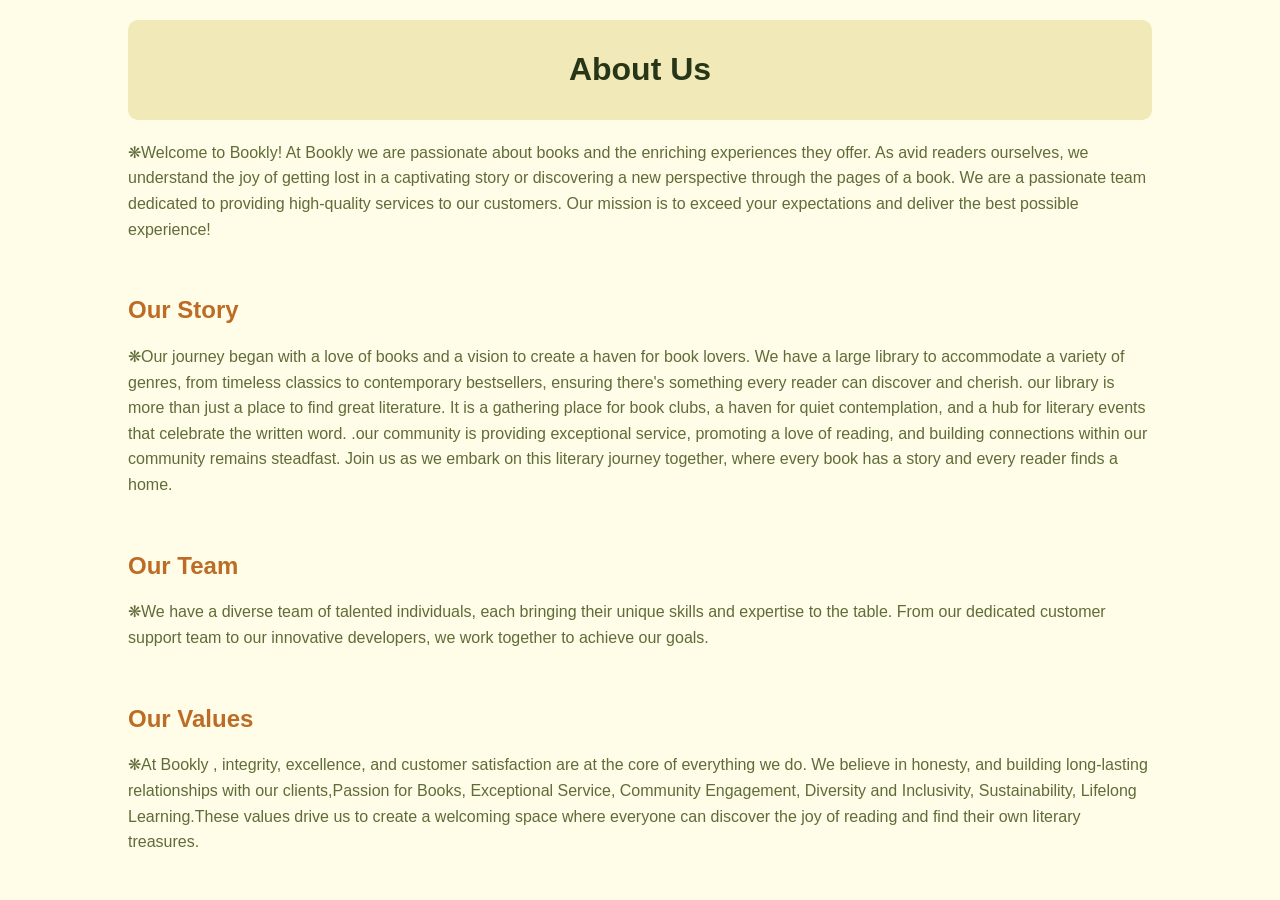
<file: Aboutuspage.html>
<!DOCTYPE html>
<html lang="en">
<head>
    <meta charset="UTF-8">
    <meta name="viewport" content="width=device-width, initial-scale=1.0">
    <title>About Us</title>
    <link rel="stylesheet" href="Aboutuspage.css">
</head>
<body>

<div class="container">
    <div class="heading-box">
        <h1> About Us </h1>
    </div>
    <div class="content">
    <p>❋Welcome to Bookly! At Bookly we are passionate about books and the enriching experiences they offer. As avid readers ourselves, we understand the joy of getting lost in a captivating story or discovering a new perspective through the pages of a book. We are a passionate team dedicated to providing high-quality services to our customers. Our mission is to exceed your expectations and deliver the best possible experience!</p>
    <br>
    <h2>Our Story</h2>
    <p>❋Our journey began with a love of books and a vision to create a haven for book lovers. We have a large library to accommodate a variety of genres, from timeless classics to contemporary bestsellers, ensuring there's something every reader can discover and cherish.
       our library is more than just a place to find great literature. It is a gathering place for book clubs, a haven for quiet contemplation, and a hub for literary events that celebrate the written word.
      .our community is  providing exceptional service, promoting a love of reading, and building connections within our community remains steadfast. Join us as we embark on this literary journey together, where every book has a story and every reader finds a home.</p>
    <br>
    <h2>Our Team</h2>
    <p>❋We have a diverse team of talented individuals, each bringing their unique skills and expertise to the table. From our dedicated customer support team to our innovative developers, we work together to achieve our goals.</p>
    <br>
    <h2>Our Values</h2>
    <p>❋At Bookly , integrity, excellence, and customer satisfaction are at the core of everything we do. We believe in honesty, and building long-lasting relationships with our clients,Passion for Books, Exceptional Service, Community Engagement, Diversity and Inclusivity, Sustainability, Lifelong Learning.These values drive us to create a welcoming space where everyone can discover the joy of reading and find their own literary treasures.</p>
    </div>
</div>

</body>
</html>
</file>
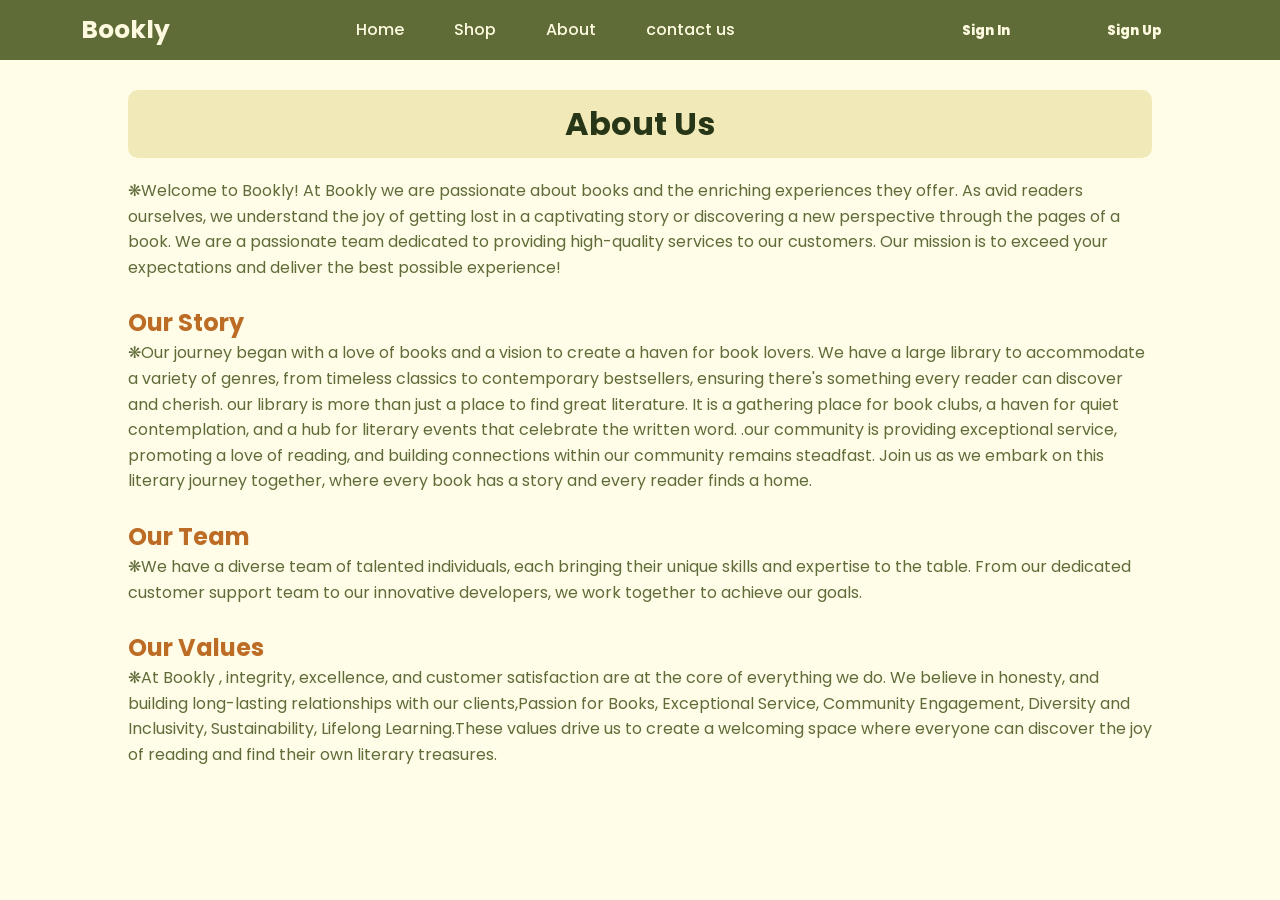
<file: public/html/Aboutuspage.html>
<!DOCTYPE html>
<html lang="en">
<head>
    <meta charset="UTF-8">
    <meta name="viewport" content="width=device-width, initial-scale=1.0">
    <title>About Us</title>
    <link rel="stylesheet" href="../css/Aboutuspage.css">
    <link rel="stylesheet" href="../css/nav.css">
    <link rel="icon" href="../Icon.jpeg">
</head>
<body>
    <nav class="nav">
        <div class="navlogo">
            <p>Bookly</p>
        </div>
        <div class="nav-menu">
            <ul>
                <li><a href="#"class="link active">Home</a></li>
                <li><a href="#"class="link">Shop</a></li>
                <li><a href="#"class="link">About</a></li>
                <li><a href="#"class="link">contact us</a></li>
            </ul>
        </div>
        <div class="nav-button">
            <button class="btn" id="loginBtn" >Sign In</button>
            <button class="btn" id="signUpBtn">Sign Up</button>
    </nav>

<div class="container">
    <div class="heading-box">
        <h1> About Us </h1>
    </div>
    <div class="content">
    <p>❋Welcome to Bookly! At Bookly we are passionate about books and the enriching experiences they offer. As avid readers ourselves, we understand the joy of getting lost in a captivating story or discovering a new perspective through the pages of a book. We are a passionate team dedicated to providing high-quality services to our customers. Our mission is to exceed your expectations and deliver the best possible experience!</p>
    <br>
    <h2>Our Story</h2>
    <p>❋Our journey began with a love of books and a vision to create a haven for book lovers. We have a large library to accommodate a variety of genres, from timeless classics to contemporary bestsellers, ensuring there's something every reader can discover and cherish.
    our library is more than just a place to find great literature. It is a gathering place for book clubs, a haven for quiet contemplation, and a hub for literary events that celebrate the written word.
    .our community is  providing exceptional service, promoting a love of reading, and building connections within our community remains steadfast. Join us as we embark on this literary journey together, where every book has a story and every reader finds a home.</p>
    <br>
    <h2>Our Team</h2>
    <p>❋We have a diverse team of talented individuals, each bringing their unique skills and expertise to the table. From our dedicated customer support team to our innovative developers, we work together to achieve our goals.</p>
    <br>
    <h2>Our Values</h2>
    <p>❋At Bookly , integrity, excellence, and customer satisfaction are at the core of everything we do. We believe in honesty, and building long-lasting relationships with our clients,Passion for Books, Exceptional Service, Community Engagement, Diversity and Inclusivity, Sustainability, Lifelong Learning.These values drive us to create a welcoming space where everyone can discover the joy of reading and find their own literary treasures.</p>
    </div>
</div>

</body>
</html>
</file>
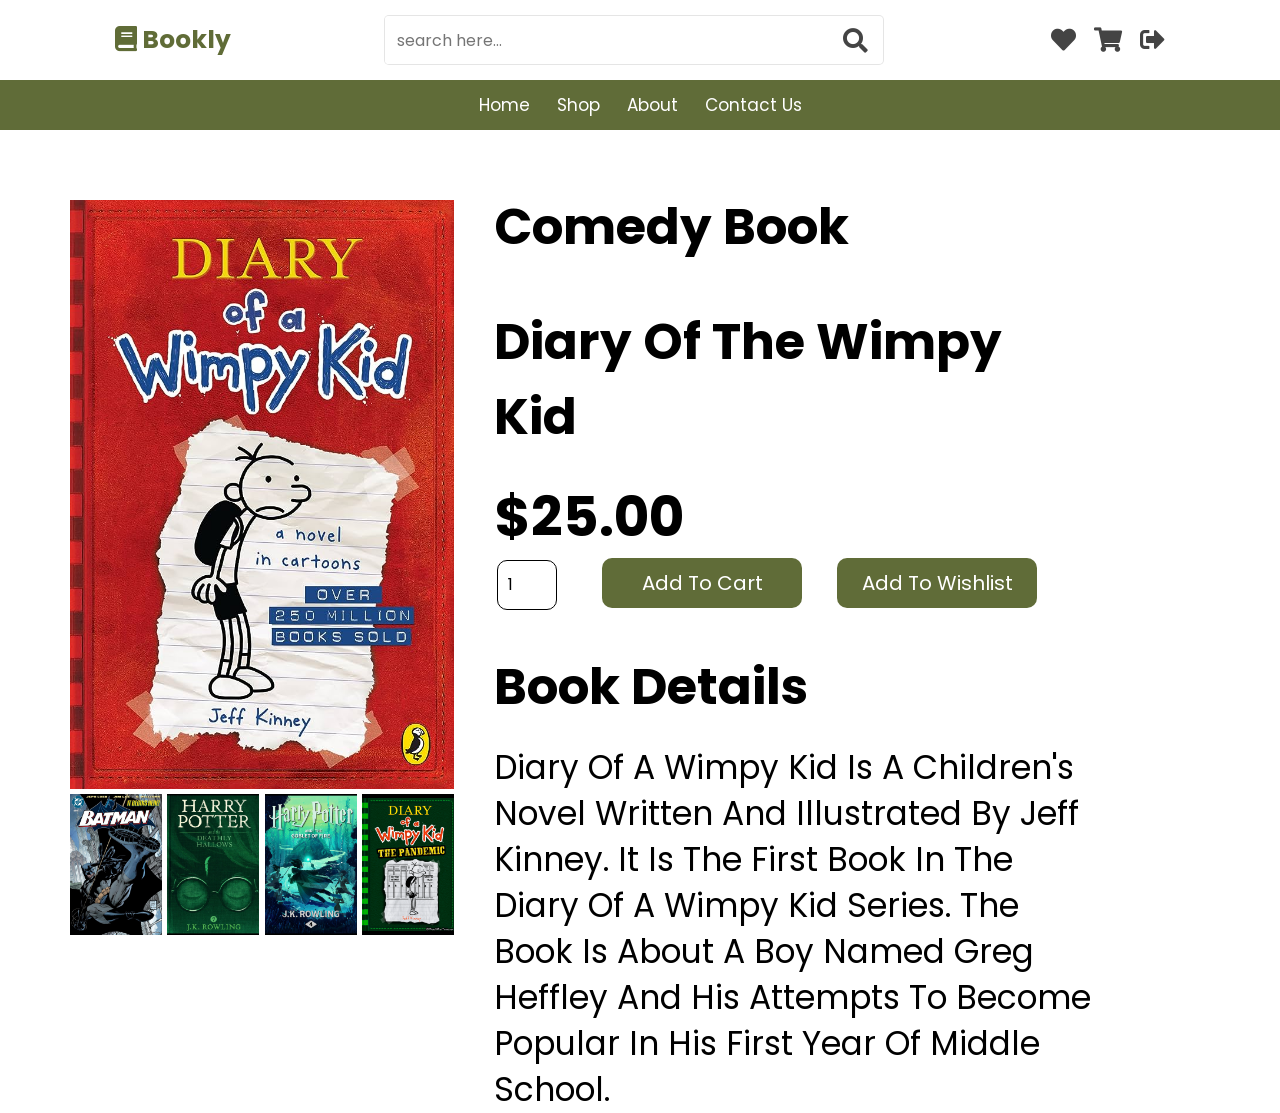
<file: public/html/bookDetail.html>
<!DOCTYPE html>

<html>
    <link rel="stylesheet" href="https://cdnjs.cloudflare.com/ajax/libs/font-awesome/5.15.4/css/all.min.css">
    <link rel="stylesheet" href="../css/bookDetail.css"> <!--WWWWWWAAAAAAARRRRRRNNNNNNIIIIIINNNNNNGGGGGGG-->
    <link rel="icon" href="../Icon.jpeg">
    <title>Bookly</title>
<head>

</head>

<body>

     <!--Two headers -->

    <!--First header -->
    <header class="header">
        <div class="header-1">
        
        <a href="#" class="logo"> <i class="fas fa-book"></i> bookly</a>
        
        <form action="" class="search-form">
        <input type="search" name="" placeholder="search here..." id="search-box">
        <label for="search-box" class="fas fa-search"></label>
        
        </form>
        
        <div class="icons">
        <div id="search-btn" class="fas fa-search"></div>
        <a href="wishlist.html" class="fas fa-heart"></a>
        <a href="cart.html" class="fas fa-shopping-cart"></a>
        <div id="logout-btn" class="fas fa-sign-out-alt"></div>
        </div>
        
        </div>
        
        <!--Second header -->
        
        <div class="header-2">
            <nav class="nav">
        
                <div class="nav-menu">
                        <a href="#"class="link active">Home</a>
                        <a href="shopPage.html"class="link">Shop</a>
                        <a href="#"class="link">About</a>
                        <a href="#"class="link">contact us</a>
                </div>
        
            </nav>
        </div>
        
            </header>

    <div id="bookDetails">

        <div class="single-book-image">
<img src="../booksImages/Book1.jpg" width="100%" id="MainImg" alt="">

<div class="small-img-group">


<div class="small-img-col">
<img src="../booksImages/Book6.jpeg" width="100%" class="small-img" alt="">
</div>

<div class="small-img-col">
<img src="../booksImages/Book5.jpeg" width="100%" class="small-img" alt="">
</div>

<div class="small-img-col">
    <img src="../booksImages/Book4.jpeg" width="100%" class="small-img" alt="">
    </div>

    <div class="small-img-col">
        <img src="../booksImages/Book3.png" width="100%" class="small-img" alt="">
        </div>

</div>

        </div>

        <div class="single-book-details">
<h6>Comedy Book</h6>
<h4>Diary Of The Wimpy Kid</h4>
<h2>$25.00</h2>
<input type="number" value="1">
<button class="normal1">Add To Cart</button>
<button class="normal2">Add To Wishlist</button>
<h4>Book Details</h4>
<span>
Diary of a Wimpy Kid is a children's novel written and illustrated by Jeff Kinney. 
It is the first book in the Diary of a Wimpy Kid series. 
The book is about a boy named Greg Heffley and his attempts to become popular in his first year of middle school.
</span>

        </div>

    </div>
</file>
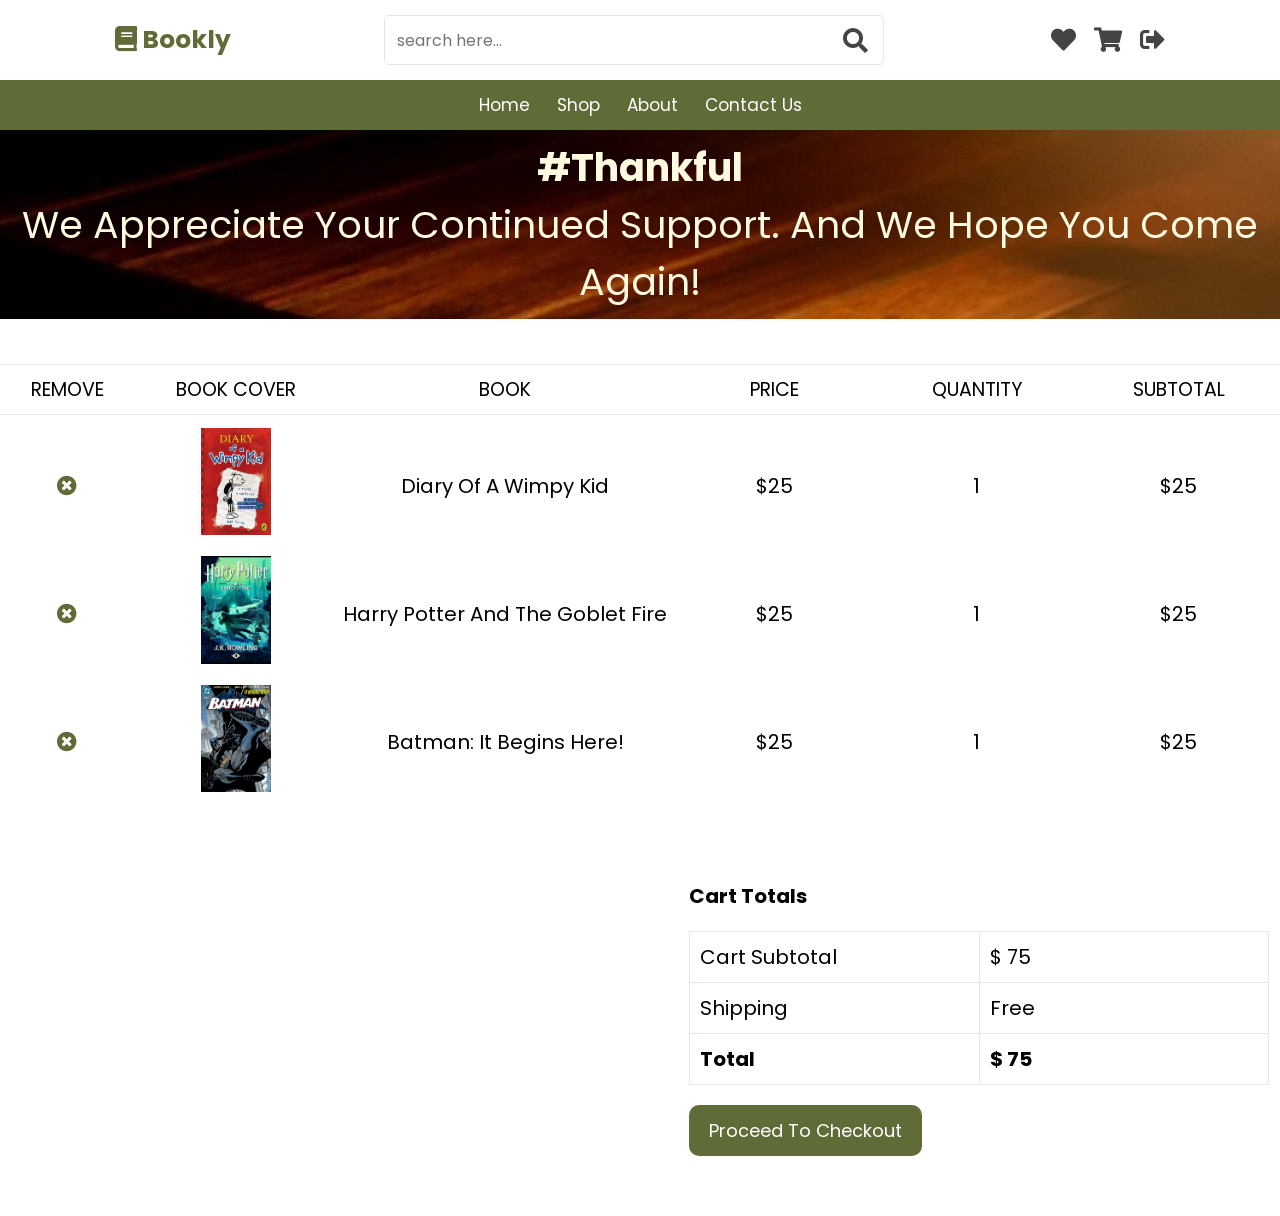
<file: public/html/cart.html>
<!DOCTYPE html>

<html>
    <link rel="stylesheet" href="https://cdnjs.cloudflare.com/ajax/libs/font-awesome/5.15.4/css/all.min.css">
    <link rel="stylesheet" href="../css/cart.css"> <!--WWWWWWAAAAAAARRRRRRNNNNNNIIIIIINNNNNNGGGGGGG-->
    <link rel="icon" href="../Icon.jpeg">
    <title>Bookly</title>
<head>

</head>

<body>

     <!--Two headers -->

    <!--First header -->
    <header class="header">
        <div class="header-1">
        
        <a href="#" class="logo"> <i class="fas fa-book"></i> bookly</a>
        
        <form action="" class="search-form">
        <input type="search" name="" placeholder="search here..." id="search-box">
        <label for="search-box" class="fas fa-search"></label>
        
        </form>
        
        <div class="icons">
        <div id="search-btn" class="fas fa-search"></div>
        <a href="wishlist.html" class="fas fa-heart"></a>
        <a href="cart.html" class="fas fa-shopping-cart"></a>
        <div id="logout-btn" class="fas fa-sign-out-alt"></div>
        </div>
        
        </div>
        
        <!--Second header -->
        
        <div class="header-2">
            <nav class="nav">
        
                <div class="nav-menu">
                        <a href="#"class="link active">Home</a>
                        <a href="shopPage.html"class="link">Shop</a>
                        <a href="#"class="link">About</a>
                        <a href="#"class="link">contact us</a>
                </div>
        
            </nav>
        </div>
        
            </header>

    <!-- Creating a banner -->

    <div id="banner">
        <h2>#thankful</h2>
        <p>We appreciate your continued support. And we hope you come again!</p>
        </div>

    <!-- Creating a table for the amount of books the user has bought -->

    <div id="cart">
<table width="100%">
<thead>
    <tr>
        <td>Remove</td>
        <td>Book Cover</td>
        <td>Book</td>
        <td>Price</td>
        <td>Quantity</td>
        <td>Subtotal</td>
    </tr>
</thead>
<tbody>
    <tr>
        <td><a href="#"><i class="fas fa-times-circle"></i></a></td>
        <td><img src="../booksImages/Book1.jpg" alt=""></td> <!--WWWWWWAAAAAAARRRRRRNNNNNNIIIIIINNNNNNGGGGGGG-->
        <td>Diary Of A Wimpy Kid</td>
        <td>$25</td>
        <td>1</td>
        <td>$25</td>
    </tr>

    <tr>
        <td><a href="#"><i class="fas fa-times-circle"></i></a></td>
        <td><img src="../booksImages/Book4.jpeg" alt=""></td> <!--WWWWWWAAAAAAARRRRRRNNNNNNIIIIIINNNNNNGGGGGGG-->
        <td>Harry Potter And The Goblet Fire</td>
        <td>$25</td>
        <td>1</td>
        <td>$25</td>
    </tr>

    <tr>
        <td><a href="#"><i class="fas fa-times-circle"></i></a></td>
        <td><img src="../booksImages/Book6.jpeg" alt=""></td> <!--WWWWWWAAAAAAARRRRRRNNNNNNIIIIIINNNNNNGGGGGGG-->
        <td>Batman: It Begins Here!</td>
        <td>$25</td>
        <td>1</td>
        <td>$25</td>
    </tr>
</tbody>

</table>

</div>

<!-- Cart add (total prices calculated for the items added inside the cart) -->

<div id="cart-add">
<div id="subtotal">

    <h3>Cart Totals</h3>
    <table>
<tr>
<td>Cart Subtotal</td>
<td>$ 75</td>

</tr>
<tr>
<td>Shipping</td>
<td>Free</td>
</tr>

<tr>
<td><strong>Total</strong></td>
<td><strong>$ 75</strong></td>
</tr>



</table>

<button class="normal">Proceed to checkout</button>


</div>

</div>




</body>
</html>
</file>
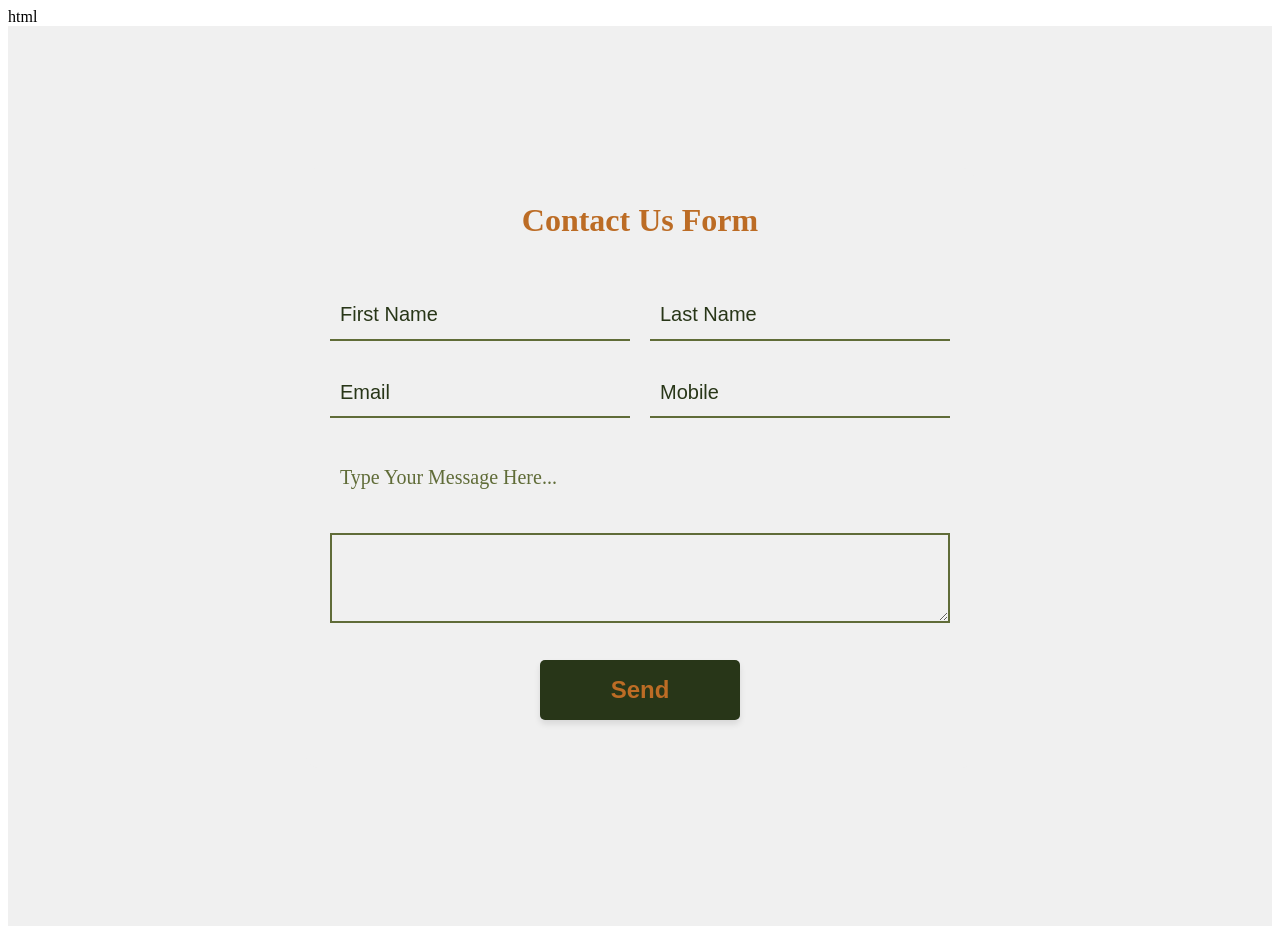
<file: public/html/contact us page.html>
html
<!DOCTYPE html>
<html lang="en">
  <head>
    <meta charset="UTF-8" />
    <meta name="viewport" content="width=device-width, initial-scale=1.0" />
    <title>Contact</title>
    <link rel="stylesheet" href="../css/contact us page.css" />
    <link rel="nav" href="../css/nav.css">
  </head>
  <body>
    <div class="container">
      <form>
        <h1>Contact Us Form</h1>
        <div class="inputField">
          <input type="text" id="firstName" required placeholder="First Name"  />
          <br>
          
          
        </div>
        <div class="inputField">
          <input type="text" id="lastName" required placeholder="Last Name" />
          <br>
          
        </div>
        <div class="inputField">
          <input type="email" id="email"required placeholder="Email"  />
          <br>
        </div>
        <div class="inputField">
          <input type="text" id="mobile" required placeholder="Mobile"  />
          <br>
        </div>
        <h4>Type Your Message Here...</h4>
        <textarea id="message" required></textarea>
        <input type="submit" value="Send" id="button" />
      </form>
    </div>
  </body>
</html>
</file>
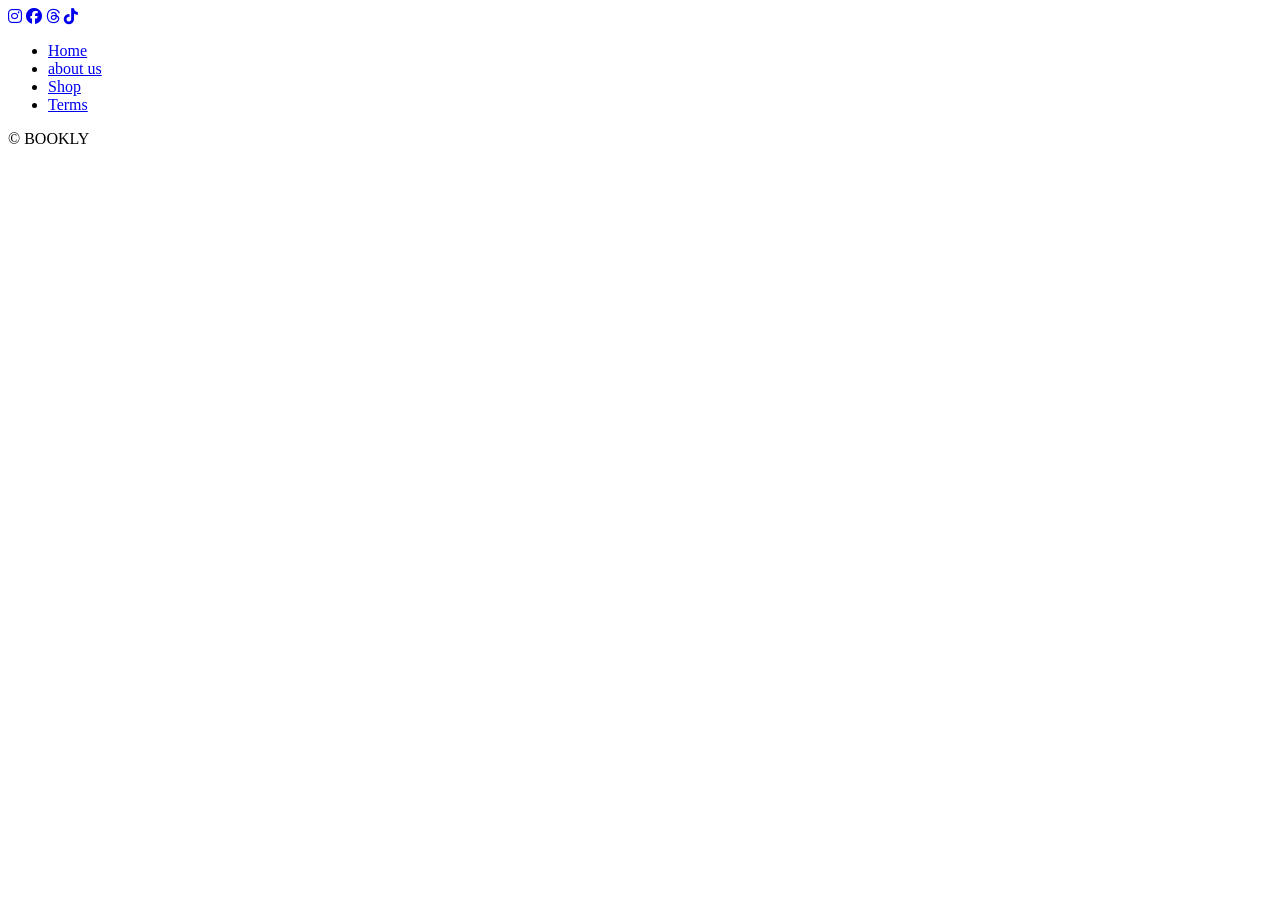
<file: public/html/footer.html>
<!DOCTYPE html>
<html lang="en">
<head>
    <meta charset="UTF-8">
    <meta name="viewport" content="width=device-width, initial-scale=1.0">
    <link rel="stylesheet" href="D:\Main\CSS\footer.css">
    <link rel="stylesheet" href="https://cdnjs.cloudflare.com/ajax/libs/font-awesome/6.5.2/css/all.min.css" integrity="sha512-SnH5WK+bZxgPHs44uWIX+LLJAJ9/2PkPKZ5QiAj6Ta86w+fsb2TkcmfRyVX3pBnMFcV7oQPJkl9QevSCWr3W6A==" crossorigin="anonymous" referrerpolicy="no-referrer" />
    <title>Document</title>

</head>
<body>
    <footer class="footer">
    <div class="social">
        <a href="#"><i class="fab fa-instagram"></i></a>
        <a href="#"><i class="fab fa-facebook"></i></a>
        <a href="#"><i class="fab fa-threads"></i></a>
        <a href="#"><i class="fab fa-tiktok"></i></a>
    </div>
    <ul class="list">
        <li>
            <a href="#">Home</a>
        </li>
        <li>
            <a href="#">about us</a>
        </li>
        <li>
            <a href="#">Shop</a>
        </li>

        <li>
            <a href="#">Terms</a>
        </li>

    </ul>
    <p class="copyright">
        &copy;	 BOOKLY    </p>

    </footer>
    
</body>
</html>
</file>
<file: Aboutuspage.css>
body {
    font-family: Arial, sans-serif;
    margin: 0;
    padding: 0;
    background-color: #fffce8;
    color: #283618;
}

.container {
    width: 80%;
    margin: 20px auto;
    opacity: 0;
    animation: fadeIn 1s ease-in-out forwards;
    animation-delay: 0.5s; 
}
@keyframes fadeIn {
    from {
        opacity: 0;
    }
    to {
        opacity: 1;
    }
}
.heading-box {
    background-color:#f1eab8;
    padding: 10px 20px;
    margin-bottom: 20px;
    border-radius: 10px; 
    animation: floatIn 1s ease-in-out forwards; 
    opacity: 0;
    transform: translateY(-50px);

}
@keyframes floatIn {
    from {
        opacity: 0;
        transform: translateY(-50px);
    }
    to {
        opacity: 1;
        transform: translateY(0);
    }
}

h1 {
    text-align: center;
    color: #283618;
}

h2 {
    color: #bc6c25;
}

p {
    line-height: 1.6;
    color:#606c38;
}
</file>
<file: public/css/Aboutuspage.css>
body {
    font-family: Arial, sans-serif;
    margin: 0;
    padding: 0;
    background-color: #fffce8;
    color: #283618;
}

.container {
    width: 80%;
    margin: 90px auto;
    opacity: 0;
    animation: fadeIn 1s ease-in-out forwards;
    animation-delay: 0.5s; 
}
@keyframes fadeIn {
    from {
        opacity: 0;
    }
    to {
        opacity: 1;
    }
}
.heading-box {
    background-color:#f1eab8;
    padding: 10px 20px;
    margin-bottom: 20px;
    border-radius: 10px; 
    animation: floatIn 1s ease-in-out forwards; 
    opacity: 0;
    transform: translateY(-50px);

}
@keyframes floatIn {
    from {
        opacity: 0;
        transform: translateY(-50px);
    }
    to {
        opacity: 1;
        transform: translateY(0);
    }
}
.navlogo p{

padding-top: 30px;
}
h1 {
    text-align: center;
    color: #283618;
}

h2 {
    color: #bc6c25;
}

p {
    line-height: 1.6;
    color:#606c38;
}
</file>
<file: public/css/nav.css>
/*This is from Google fon popins*/
@import url('https://fonts.googleapis.com/css2?family=Poppins:ital,wght@0,100;0,200;0,300;0,400;0,500;0,600;0,700;0,800;0,900;1,100;1,200;1,300;1,400;1,500;1,600;1,700;1,800;1,900&display=swap');
*{
    margin: 0px;
    padding: 0px;
    box-sizing: border-box;
    font-family: 'Poppins',sans-serif;
}
body{
    background-image: linear-gradient(to right, #DDA15E);
}
.wrapper{
    display: flex;
    justify-content: center;
    align-items: center;
    min-height: 110vh;

}
.nav{
    position: fixed;
    top: 0px;
    margin-top:-20px;
    display: flex;
    justify-content: space-around;
    width: 100%;
    height: 80px;
    line-height: 100px;
    background: linear-gradient( #606c38);
    background-color: #606c38;
    z-index: 999;


}
.navlogo p{
    color:#fefae0;
    font-size: 25px;
    font-weight: 700;
}
.nav-menu ul{
    display: flex;
}
.nav-menu ul li{
    list-style-type: none;
}
.nav-menu ul li:hover{
    text-decoration:underline;
    text-decoration-color: #fefae0;
}

.nav-menu ul li .link{
    text-decoration: none;
    font-weight: 500;
    color: #fefae0;
    padding-bottom:15px;/* padding-top: -5px;*/
    margin:0px 25px ;
}
.nav-button .btn{
    width: 130px;
    height: 40px;
    font-weight: 800;
    color: #fefae0; /* Lgreen */
    background:#606c38;
    border-radius: 40px;
    cursor:pointer;
    transition: .3 ease;
    border:none

}
#signUpBtn{
    margin-left: 15px;   
}
.btn:hover{
    background: rgba(221,161,94,0.6);
}
</file>
<file: public/css/bookDetail.css>
/*This is from Google fon popins*/
@import url('https://fonts.googleapis.com/css2?family=Poppins:ital,wght@0,100;0,200;0,300;0,400;0,500;0,600;0,700;0,800;0,900;1,100;1,200;1,300;1,400;1,500;1,600;1,700;1,800;1,900&display=swap');
*{
    margin: 0px;
    padding: 0px;
    box-sizing: border-box;
    font-family: 'Poppins',sans-serif;
    outline: none;
    border: none;
    text-decoration: none;
    text-transform: capitalize;
    transition:all .2s linear;
    transition:width none;
}

/* These are the two headers design */

.header-2 .nav{
    /*position: fixed;*/
    top: 0px;
    /*margin-top:-20px;*/
    display: flex;
    justify-content: space-around;
    width: 100%;
    height: 50px;
    /*line-height: 100px;*/
    background: linear-gradient( #606c38);
    background-color: #606c38;
    z-index: 999;


}

.header .header-2 .nav-menu{
    text-align:center;
}

.header .header-2 .nav-menu a{
    color:#fff;
    display: inline-block;
    padding:1.2rem;
    font-size:1.7rem;
}

.header .header-2 .nav-menu a:hover{

    background: rgba(221,161,94,0.6);
}

.nav-button .btn{
    width: 130px;
    height: 50px;
    font-weight: 800;
    color: #fefae0; /* Lgreen */
    background:#606c38;
    border-radius: 40px;
    cursor:pointer;
    transition: .3 ease;
    border:none;

}

:root{
--dark-moss-green: #606c38;
--pakistan-green: #283618ff;
--cornsilk: #fefae0ff;
--earth-yellow: #dda15eff;
--tigers-eye: #bc6c25ff;
--dark-moss-green: hsla(74, 32%, 32%, 1);
--pakistan-green: hsla(88, 38%, 15%, 1);
--cornsilk: hsla(52, 94%, 94%, 1);
--earth-yellow: hsla(32, 65%, 62%, 1);
--tigers-eye: hsla(28, 67%, 44%, 1);
--green:#27ae60;
--dark-color:#219150;
--black:#444;
--light-color:#666;
--border:.1rem solid rgba(0,0,0,.1);
--border-hover:.1rem solid var(--black);
--box-shadow:0.5rem 1rem rgba(0,0,0,.1);
}

html{
    font-size: 62.5%;
    overflow-x:hidden;
    scroll-padding-top: 5rem;
    scroll-behavior: smooth;
}

html::-webkit-scrollbar{
    width:1rem;
}

html::-webkit-scrollbar-track{
    background:transparent;
}

html::-webkit-scrollbar-thumb{
    background:var(--black);
}

.header .header-1{
    background:#fff;
    padding:1.5rem 9%;
    display:flex;
    align-items:center;
    justify-content: space-between;
}

.header .header-1 .logo{
    font-size:2.5rem;
    font-weight:bolder;
    color:var(--black);
}

.header .header-1 .logo{
    color:var(--dark-moss-green);
}

.header .header-1 .search-form{
    width:50rem;
    height:5rem;
    border:var(--border);
    overflow:hidden;
    background:#fff;
    display:flex;
    align-items:center;
    border-radius: .5rem;
}

.header .header-1 .search-form input{
    font-size: 1.6rem;
    padding:0 1.2rem;
    height:100%;
    width:100%;
    text-transform:none;
    color:var(--black);
}

.header .header-1 .search-form label{
    font-size: 2.5rem;
    padding-right:1.5rem;
    color:var(--black);
}

.header .header-1 .search-form label{
    font-size: 2.5rem;
    padding-right: 1.5rem;
    color:var(--black);
    cursor: pointer;
}

.header .header-1 .search-form label:hover{
    color:var(--earth-yellow);
}

.header .header-1 .icons div,
.header .header-1 .icons a{
    font-size:2.5rem;
    margin-left: 1.5rem;
    color:var(--black);
    cursor:pointer;
}

.header .header-1 .icons div:hover,
.header .header-1 .icons a:hover{
    color:var(--earth-yellow);
}

#search-btn{
    display:none;
}

/* Image group design */

#bookDetails {
    display: flex;
    margin-top:20px;
}

#bookDetails .single-book-image{

    width:30%;
    margin-top:50px;
    margin-left: 70px;

}

.small-img-group{
    display:flex;
    justify-content:space-between;
}

.small-img-col{
    flex-basis:24%;
    cursor:pointer;
}

/* Book details design */

.small-img-col {
    flex-basis:24%;
    cursor:pointer;
}

#bookDetails .single-book-details {
    width:50%;
    padding-top:40px;
    padding-left:40px;
    font-size:20px;
}

#bookDetails .single-book-details h6 {
    font-size:50px;
}

#bookDetails .single-book-details h4{
    padding:40px 0 20px 0;
    font-size:50px;
}

#bookDetails .single-book-details h2{
    font-size:55px;
}

#bookDetails .single-book-details input{
   width:50px;
   height:47px;
   padding-left:10px;
   font-size:16px;
   margin-right: 10px;
   margin-left:3px;
   border:1px solid black;
   border-radius: 10px;
   height:50px;
   width:60px;
}

#bookDetails .single-book-details input:hover{
   color:black;
 }

#bookDetails .single-book-details input:focus{
  outline:none;
  color:black;
 }

#bookDetails .single-book-details button{
    justify-content: space-between;
    font-size:20px;
    background:#606c38;
    color:#fff;
    border-radius: 10px;
    width:200px;
    height:50px;
    margin-left:5%;
    cursor:pointer;
 }

 #bookDetails .single-book-details button:hover{
    background:#283618;
 }

 #bookDetails .single-book-details span{
    font-size:33px;
    line-height:46px;
 }
</file>
<file: public/css/cart.css>
/*This is from Google fon popins*/
@import url('https://fonts.googleapis.com/css2?family=Poppins:ital,wght@0,100;0,200;0,300;0,400;0,500;0,600;0,700;0,800;0,900;1,100;1,200;1,300;1,400;1,500;1,600;1,700;1,800;1,900&display=swap');
*{
    margin: 0px;
    padding: 0px;
    box-sizing: border-box;
    font-family: 'Poppins',sans-serif;
    outline: none;
    border: none;
    text-decoration: none;
    text-transform: capitalize;
    transition:all .2s linear;
    transition:width none;
}

/* These are the two headers design */

.header-2 .nav{
    /*position: fixed;*/
    top: 0px;
    /*margin-top:-20px;*/
    display: flex;
    justify-content: space-around;
    width: 100%;
    height: 50px;
    /*line-height: 100px;*/
    background: linear-gradient( #606c38);
    background-color: #606c38;
    z-index: 999;


}

.header .header-2 .nav-menu{
    text-align:center;
}

.header .header-2 .nav-menu a{
    color:#fff;
    display: inline-block;
    padding:1.2rem;
    font-size:1.7rem;
}

.header .header-2 .nav-menu a:hover{

    background: rgba(221,161,94,0.6);
}

.nav-button .btn{
    width: 130px;
    height: 50px;
    font-weight: 800;
    color: #fefae0; /* Lgreen */
    background:#606c38;
    border-radius: 40px;
    cursor:pointer;
    transition: .3 ease;
    border:none;

}

:root{
--dark-moss-green: #606c38;
--pakistan-green: #283618ff;
--cornsilk: #fefae0ff;
--earth-yellow: #dda15eff;
--tigers-eye: #bc6c25ff;
--dark-moss-green: hsla(74, 32%, 32%, 1);
--pakistan-green: hsla(88, 38%, 15%, 1);
--cornsilk: hsla(52, 94%, 94%, 1);
--earth-yellow: hsla(32, 65%, 62%, 1);
--tigers-eye: hsla(28, 67%, 44%, 1);
--green:#27ae60;
--dark-color:#219150;
--black:#444;
--light-color:#666;
--border:.1rem solid rgba(0,0,0,.1);
--border-hover:.1rem solid var(--black);
--box-shadow:0.5rem 1rem rgba(0,0,0,.1);
}

html{
    font-size: 62.5%;
    overflow-x:hidden;
    scroll-padding-top: 5rem;
    scroll-behavior: smooth;
}

html::-webkit-scrollbar{
    width:1rem;
}

html::-webkit-scrollbar-track{
    background:transparent;
}

html::-webkit-scrollbar-thumb{
    background:var(--black);
}

.header .header-1{
    background:#fff;
    padding:1.5rem 9%;
    display:flex;
    align-items:center;
    justify-content: space-between;
}

.header .header-1 .logo{
    font-size:2.5rem;
    font-weight:bolder;
    color:var(--black);
}

.header .header-1 .logo{
    color:var(--dark-moss-green);
}

.header .header-1 .search-form{
    width:50rem;
    height:5rem;
    border:var(--border);
    overflow:hidden;
    background:#fff;
    display:flex;
    align-items:center;
    border-radius: .5rem;
}

.header .header-1 .search-form input{
    font-size: 1.6rem;
    padding:0 1.2rem;
    height:100%;
    width:100%;
    text-transform:none;
    color:var(--black);
}

.header .header-1 .search-form label{
    font-size: 2.5rem;
    padding-right:1.5rem;
    color:var(--black);
}

.header .header-1 .search-form label{
    font-size: 2.5rem;
    padding-right: 1.5rem;
    color:var(--black);
    cursor: pointer;
}

.header .header-1 .search-form label:hover{
    color:var(--earth-yellow);
}

.header .header-1 .icons div,
.header .header-1 .icons a{
    font-size:2.5rem;
    margin-left: 1.5rem;
    color:var(--black);
    cursor:pointer;
}

.header .header-1 .icons div:hover,
.header .header-1 .icons a:hover{
    color:var(--earth-yellow);
}

#search-btn{
    display:none;
}

/* Banner design */

#banner {
    background-image: url("../bannerImages/Banner2.jpg");
    width:100%;
    height: 21vh;
    background-size:cover;
    display:flex;
    justify-content:center;
    text-align:center;
    flex-direction:column;
    padding:14px;
}

#banner h2,
#banner p {

    font-size:38px;
    color:#fefae0;
}

/* Cart design */

#cart table{
    margin-top:45px;
    width:100%;
    border-collapse:collapse;
    table-layout: fixed;
    white-space:nowrap;
    font-size:20px;
}

#cart table img {
    width: 70px;
}

#cart table td:nth-child(1){
    width:100px;
    text-align:center;
}

#cart table td:nth-child(2){
    width:150px;
    text-align:center;
}

#cart table td:nth-child(3){
    width:250px;
    text-align:center;
}

#cart table td:nth-child(4),
#cart table td:nth-child(5),
#cart table td:nth-child(6){

    width:150px;
    text-align:center;
}

#cart table td:nth-child(5) input{
    width: 70px;
    padding:10px 5px 10px 15px;
}

#cart table thead{
    border:1px solid #e2e9e1;
    border-left:none;
    border-right:none;
}

#cart table thead td{
    font-weight:700px;
    text-transform:uppercase;
    font-size:13px;
    padding:10px 0;
}

#cart table tbody tr td{
    padding-top:13px;
}

#cart table tbody tr td a i{
    color:#606c38;
}

#cart table tbody tr td a i:hover{
    color:#425827;
}

#cart table thead tr td{
    font-size:19px;
}

/* Cart Totals Design */

#cart-add{
    position:relative;
    left:51.5%;
    margin-top:4%;
    
}

#subtotal{
    width:50%;
    margin-bottom: 30px;
    padding:30px;
}

#subtotal button{
    background-color: #606c38;
    color:#fff;
    padding:12px 20px;
    border-radius:10px;
    font-size: large;
    cursor:pointer;
}

#subtotal button:hover{
    background-color: #283618;
}

#subtotal h3{
    /*padding:20px;*/
    padding-bottom:20px;
    font-size:20px;
}

#subtotal table{
    border-collapse: collapse;
    width:100%;
    margin-bottom:20px;
}

#subtotal table td{
    width:50%;
    border:1px solid #e2e9e1;
    padding: 10px;
    font-size:20px;
}
</file>
<file: public/css/contact us page.css>
/*This is from Google fon popins*/
@import url('https://fonts.googleapis.com/css2?family=Poppins:ital,wght@0,100;0,200;0,300;0,400;0,500;0,600;0,700;0,800;0,900;1,100;1,200;1,300;1,400;1,500;1,600;1,700;1,800;1,900&display=swap');

css
* {
    margin: 0;
    padding: 0;
    box-sizing: border-box;
    font-family: 'Poppins', sans-serif; 
}

.container {
    min-height: 100vh;
    display: flex;
    justify-content: center;
    align-items: center;
    background: #f0f0f0;
}

.container form {
    width: 670px;
    height: 600px;
    display: flex;
    justify-content: center;
    border-radius: 15px;
    background: #f0f0f0;
    backdrop-filter: blur(30px);
    flex-wrap: wrap;
}

.container form h1 {
    color: #bc6c25
     
     ;
    font-weight: 800;
    line-height: 2;
    margin-top: 20px;
    width: 500px;
    text-align: center;
}

.container form input {
    width: 300px;
    height: 50px;
    padding-left: 10px;
    outline: none;
    border: none;
    font-size: 20px;
    margin-bottom: 10px;
    background: none;
    border-bottom: 2px solid #606c38ff; 
    color: #606c38ff;
}

.container form input::placeholder {
    color: #283618; 
}

.container form #lastName,
.container form #mobile {
    margin-left: 20px;
}

.container form h4 {
    color: #606c38;
    font-weight: 300;
    width: 600px;
    margin-top: 20px;
    font-size: 20px;
}

.container form textarea {
    background: none;
    border: 2px solid #606c38ff; 
    color: #606c38ff; 
    font-weight: 200;
    font-size: 20px;
    padding: 10px;
    outline: none;
    min-height: 90px;
    max-height: 90px;
    min-width: 620px;
    max-width: 620px;
}

.container form #button {
    border: none;
    background: #283618; 
    border-radius: 5px;
    margin-top: 20px;
    font-weight: 600;
    font-size: 24px;
    color: #bc6c25ff; 
    width: 200px;
    height: 60px;
    padding: 0;
    margin-bottom: 30px;
    transition: 0.5s;
    box-shadow: 0 4px 6px rgba(0, 0, 0, 0.1);
}

.container form #button:hover {
    background: #dda15eff; 
    color: #dda15eff; 
    transition: 0.5s ease-in-out;
}
</file>
